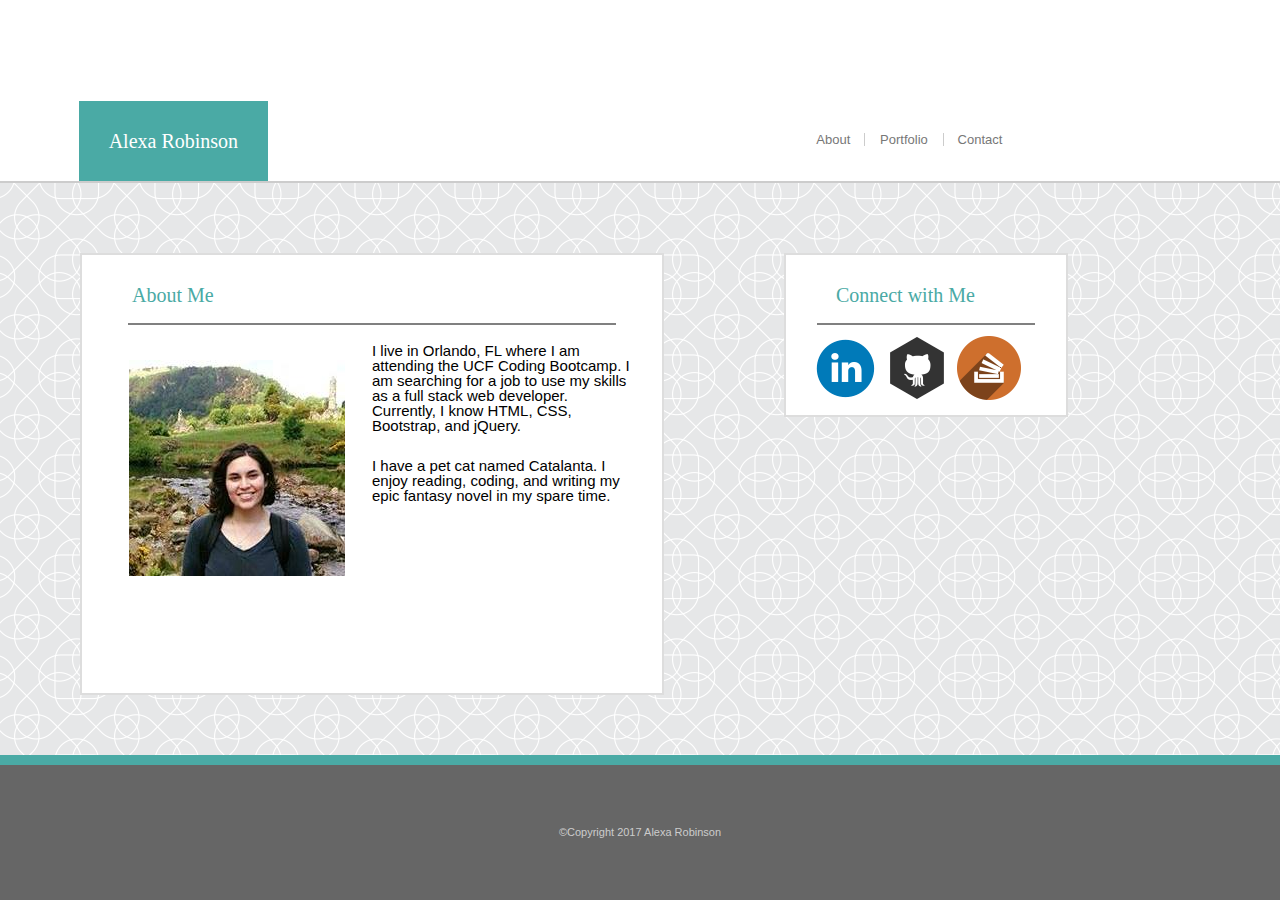
<file: index.html>
<!DOCTYPE html>
<html>
<head>

    <meta name="viewport" content="width=device-width, initial-scale=1">
    <title>Alexa Robinson Web Developer Profile</title>
    <!-- Reset stylesheet -->
    <link rel="stylesheet" type="text/css" href="assets/css/reset.css">
    <!-- CSS styling stylesheet -->
    <link rel="stylesheet" type="text/css" href="assets/css/style.css">
</head>
<body>
    <!-- Header portion including name and nav bar -->
    <header>
        <!-- Name located in the header -->
        <h1 class="logo">Alexa Robinson</h1>
        <!-- The navigation bar on the right of the header. -->
        <div class="normal-text menu-bar">
                <div class="nav-links"><a href="index.html">About</a></div>
                <div class="nav-links borders"><a href="portfolio.html">Portfolio</a></div>                
                <div class="nav-links"><a href="contact.html">Contact</a></div>
        </div>
    </header>
    <!-- A container called main-content that holds all of the in-common styles between the pages -->
    <div class="main-content">
        <section class="normal-text">
            <h1>About Me</h1>
            <!-- hr provides a line break. The noshade gets rid of the shadow under the line -->
            <hr noshade>
            <!-- Profile picture -->
            <img id="profile-pic" src="assets/images/mypic.jpg" alt="Alexa Robinson in Glendalough, Ireland" align= "left">
            <!-- Profile description -->
            <p>I live in Orlando, FL where I am attending the UCF Coding Bootcamp. I am searching for a job to use my skills as a full stack web developer. Currently, I know HTML, CSS, Bootstrap, and jQuery.</p>
            <p>I have a pet cat named Catalanta. I enjoy reading, coding, and writing my epic fantasy novel in my spare time.</p>
        </section>
        <!-- The connect with me section on the right side -->
        <aside>
            <h1>Connect with Me</h1>
            <hr noshade>
            <!-- Class containing all of the social media icons with links to their respective pages -->
            <div class="icon">
                <a href="https://www.linkedin.com/in/alexa-robinson"><img src="assets/images/linkedin.png" target="_blank" alt="linkedin icon and link"></a>
                <a href="https://github.com/bewitchedfencer"><img src="assets/images/github_icon.png" target="_blank" alt="github icon and link"></a>
                <a href="https://stackexchange.com/users/11463720/srobinson"><img src="assets/images/stackoverflow_icon.png" target="_blank" alt="stack overflow icon and link"></a>
            </div>
        </aside>
    </div>
    <!-- Footer with two classes. Footer-text holds stuff specific to footer. Normal-text is the font -->
    <footer>
        <div class="footer-text normal-text">
        &copy;Copyright 2017 Alexa Robinson
        </div>
    </footer>
</body>
</html>
</file>
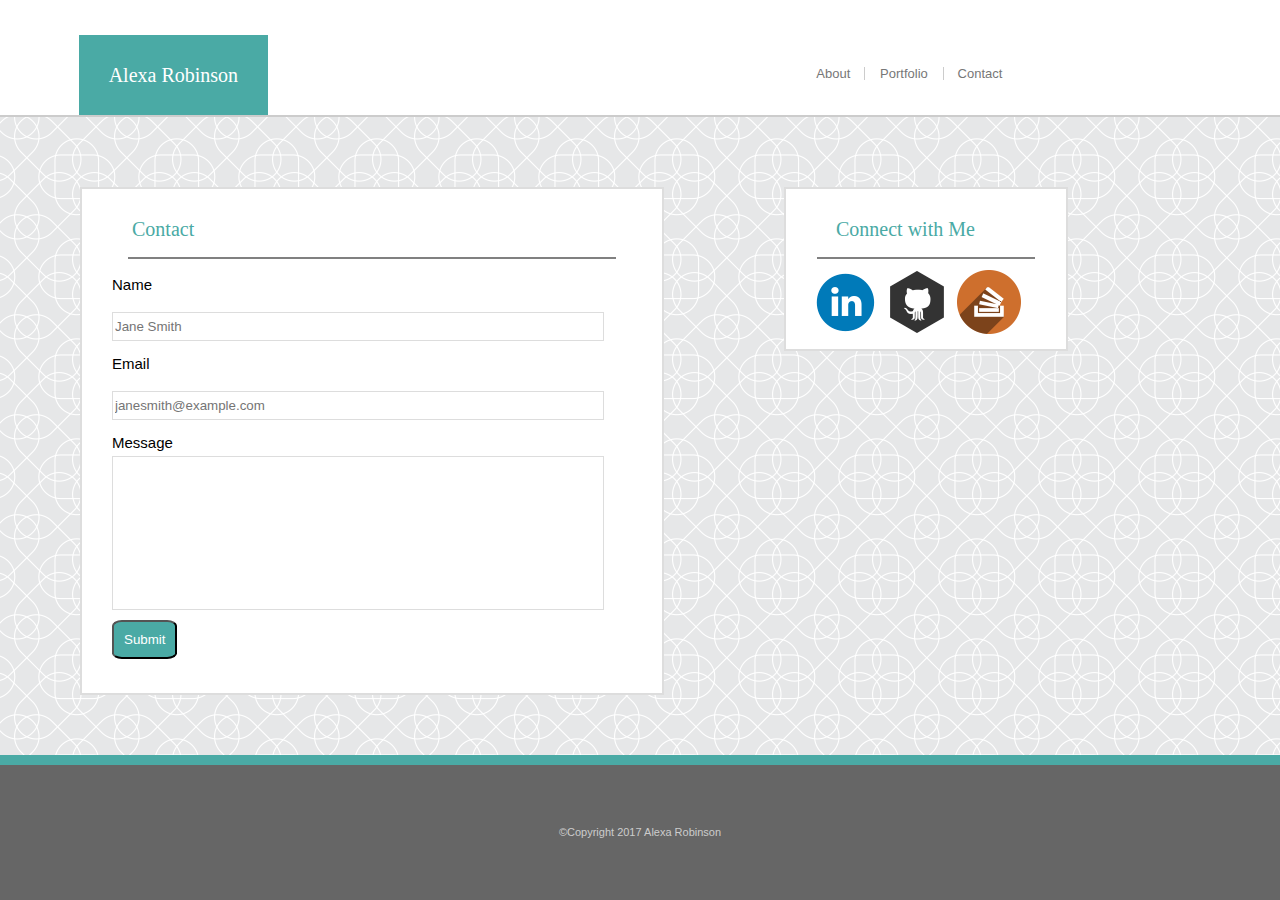
<file: contact.html>
<!DOCTYPE html>
<html>
<head>
    <title>Alexa Robinson Web Developer Profile</title>
    <!-- Link to CSS reset -->
    <link rel="stylesheet" type="text/css" href="assets/css/reset.css">
    <!-- link to styles from CSS -->
    <link rel="stylesheet" type="text/css" href="assets/css/style.css">
</head>
<body>
    <!-- Header with name on the left and navigation bar on the right. Uses flexbox. -->
    <header>
        <h1 class="logo">Alexa Robinson</h1>
        <div id="contact-navbar" class="normal-text menu-bar">
                <div class="nav-links"><a href="index.html">About</a></div>
                <div class="nav-links borders"><a href="portfolio.html">Portfolio</a></div>                
                <div class="nav-links"><a href="contact.html">Contact</a></div>
        </div>
    </header>
        </div>
    <!-- Container for primary content on each page -->
    <div class="main-content">
        <section id="contact-form">
            <!-- Contact submission form -->
            <h1>Contact</h1>
            <hr noshade>
            <form action="/submit-request-for-response">
                <!-- Name field in form -->
                <div>
                    <p class="normal-text">Name</p>
                    <br>
                    <input type="text" required placeholder="Jane Smith">
                </div>
                <!-- Email field in form -->
                <div>
                    <p class="normal-text">Email</p>
                    <br>
                    <input type="text" required placeholder="janesmith@example.com">
                </div>
                <!-- Message field in form -->
                <div>
                    <p class="normal-text">Message</p>
                    <br>
                    <input type="text" id="bigger-box">
                </div>
                <!-- Submit button -->
                <button class="normal-text" type="submit">Submit</button>
            </form>
        </section>
        <!-- Connect with me section on the right of main content. -->
        <aside id="contact-aside">
            <h1>Connect with Me</h1>
            <hr noshade>
            <!-- Class containing all of the social media icons with links to their respective pages -->
            <div class="icon">
                <a href="https://www.linkedin.com/in/alexa-robinson"><img src="assets/images/linkedin.png" target="_blank" alt="linkedin icon and link"></a>
                <a href="https://github.com/bewitchedfencer"><img src="assets/images/github_icon.png" target="_blank" alt="github icon and link"></a>
                <a href="https://stackexchange.com/users/11463720/srobinson"><img src="assets/images/stackoverflow_icon.png" target="_blank" alt="stack overflow icon and link"></a>
            </div>
        </aside>
    </div>
    <!-- Footer with copyright information. Same classes as index.html -->
    <footer>
        <div class="footer-text normal-text">
            &copy;Copyright 2017 Alexa Robinson
        </div>
        </footer>
</body>
</html>
</file>
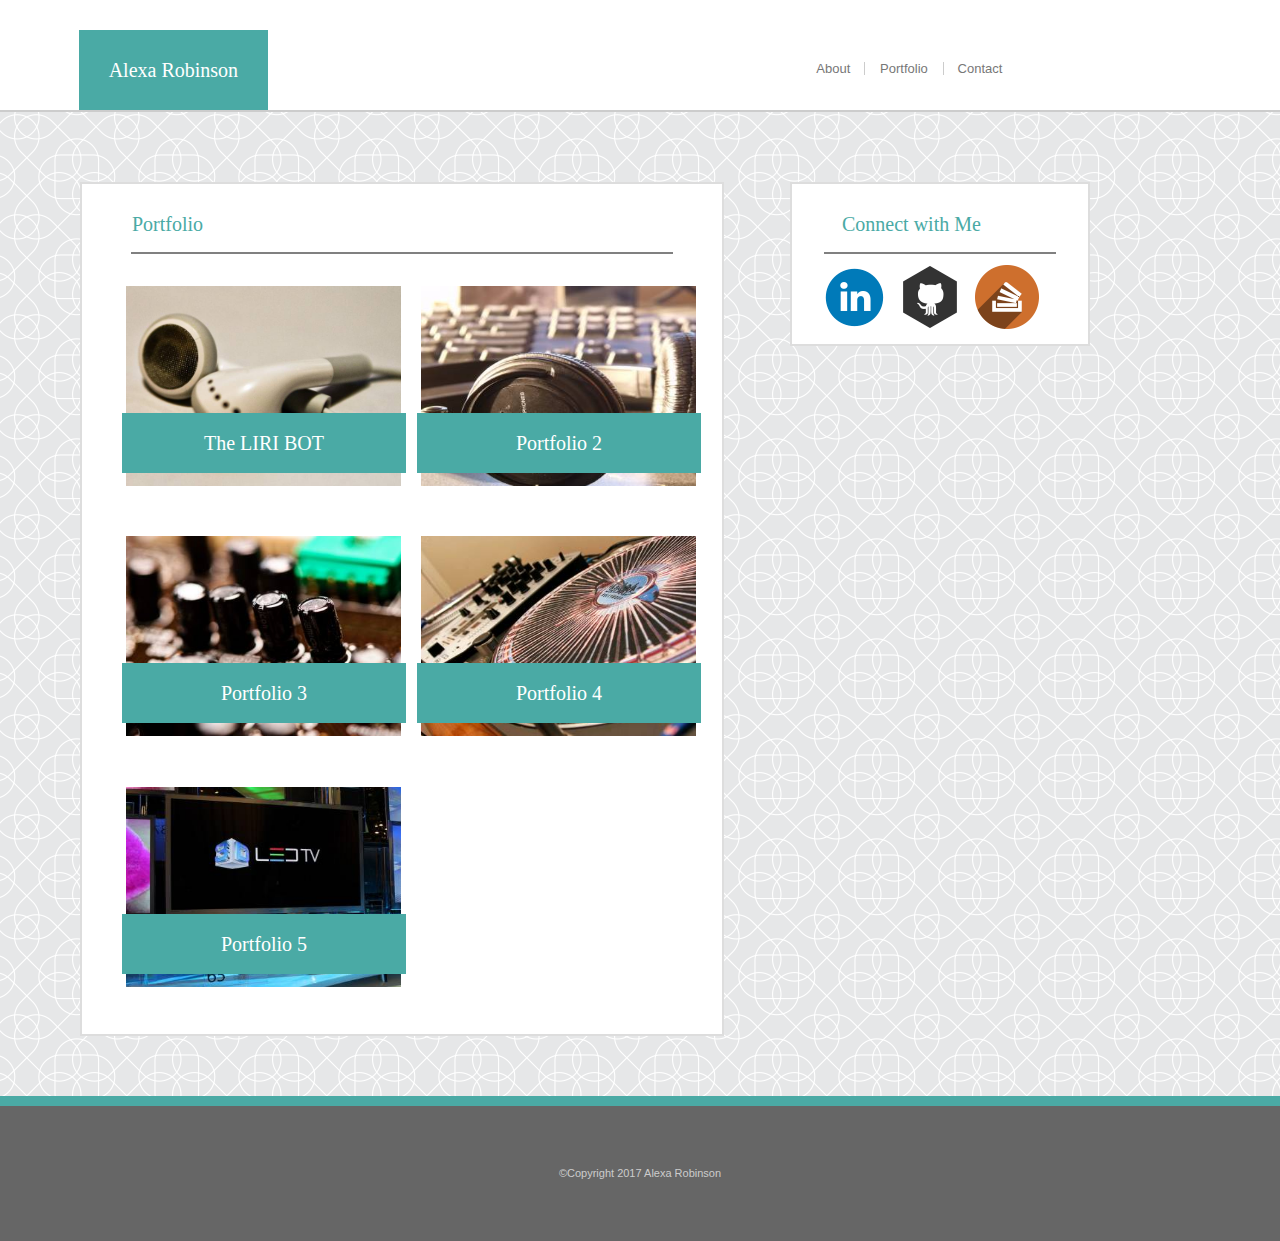
<file: portfolio.html>
<!DOCTYPE html>
<html>
<head>
    <title>Alexa Robinson Web Developer Profile</title>
    <link rel="stylesheet" type="text/css" href="assets/css/reset.css">
    <link rel="stylesheet" type="text/css" href="assets/css/style.css">
</head>
<body>
    <!-- Header including name and navigation bar using flexbox. -->
    <header>
        <h1 class="logo">Alexa Robinson</h1>
        <div class="normal-text menu-bar">
                <div class="nav-links"><a href="index.html">About</a></div>
                <div class="nav-links borders"><a href="portfolio.html">Portfolio</a></div>                
                <div class="nav-links"><a href="contact.html">Contact</a></div>
        </div>
    </header>
<div class="main-content">
    <!--section for the Portfolio pics and links-->
    <section class="portfolio">
        <h1>Portfolio</h1>
        <hr noshade>
        <div class="container1">
            <a href="https://github.com/bewitchedfencer/liri-node-app" target="_blank"><img class="portfolio-image" src="assets/images/portfolio_placeholder1.jpg" alt="LIRI BOT"></a>
            <a href="https://github.com/bewitchedfencer/liri-node-app" target="_blank"><h1 class="portfolio-text">The LIRI BOT</h1></a>
        </div>
        <div class="container1">
            <a href="#" target="_blank"><img class="portfolio-image" src="assets/images/portfolio_placeholder2.jpg" alt="placeholder for a future project"></a>
            <a href="#" target="_blank"><h1 class="portfolio-text">Portfolio 2</h1></a>
        </div>
        <div class="container1">
            <a href="#" target="_blank"><img class="portfolio-image" src="assets/images/portfolio_placeholder3.jpg" alt="placeholder for a future project"></a>
            <a href="#" target="_blank"><h1 class=" portfolio-text">Portfolio 3</h1></a>
        </div>
        <div class="container1">
            <a href="#" target="_blank"><img class="portfolio-image" src="assets/images/portfolio_placeholder4.jpg" alt="placeholder for a future project"></a>
            <a href="#" target="_blank"><h1 class="portfolio-text">Portfolio 4</h1></a>
        </div>
        <div class="container1">
            <a href="#" target="_blank"><img class="portfolio-image" src="assets/images/portfolio_placeholder5.jpg" alt="placeholder for a future project"></a>
            <a href="#" target="_blank"><h1 class="portfolio-text">Portfolio 5</h1></a>
        </div>
        </section>
        <!-- Connect with me section on the right side of the main content.  -->
        <aside id="portfolio-aside">
            <h1>Connect with Me</h1>
            <hr noshade>
            <!-- Class containing all of the social media icons with links to their respective pages -->
            <div class="icon">
                <a href="https://www.linkedin.com/in/alexa-robinson"><img src="assets/images/linkedin.png" target="_blank" alt="linkedin icon and link"></a>
                <a href="https://github.com/bewitchedfencer"><img src="assets/images/github_icon.png" target="_blank" alt="github icon and link"></a>
                <a href="https://stackexchange.com/users/11463720/srobinson"><img src="assets/images/stackoverflow_icon.png" target="_blank" alt="stack overflow icon and link"></a>
            </div>
        </aside>
    </div>
</div>
<!-- Footer with copyright information. Same two classes as index.html -->
<footer>
    <div class="footer-text normal-text">
        &copy;Copyright 2017 Alexa Robinson
    </div>
    </footer>
</body>
</html>
</file>
<file: assets/css/style.css>
/* Body gets image by going up one directory. Using flex box to create sticky header and footer */
body{
    background-image: url("../images/intersection.png");
    display: flex;
    flex-direction: column;
    height:100vh;
} 

/* Line break in the main content boxes */
hr{
    color:#ccc;
    width:90%;
}

/* Header uses flex box to keep name (.logo) and nav bar (.menu-bar) on separate ends of view screen. */

header{
    display: flex;
    justify-content: space-around;
    align-items: flex-end;
    /* Allows the header to grow and shrink as needed */
    flex: 1 0 auto;
    border-bottom: 2px solid #ccc;
    width:100%;
    /* keeps content below from bunching to close to the header */
    margin-bottom: 70px; 
    background-color:#fff;
    /* Keeps header spacing from the top of the view screen. */
    padding-top: 30px;
}

/* Name section at the top left of every web-page */
.logo{
    color:#fff;
    background-color:#4aaaa5;
    padding:30px;
    /* sets the name section on the bottom edge of the header. */
    align-self: flex-end;
    margin-left:-15%;
}

/* Navigation links container that uses flex box to create spacing between links. */
.menu-bar{
    margin-bottom: 35px;
    width: 200px;
    display:flex;
    justify-content: space-around;
}

/* Font sizing for the navigation bar. */
.nav-links{
    font-size:13px;
}

/* A class to create the lines between the nav-links using borders */

.borders{
    border-left:1px solid #ccc;
    border-right:1px solid #ccc;
    padding-left:15px;
    padding-right:15px;
}

/* Sets the color of the link and gets rid of the underline. */
a:link{
    color: #777777;
    text-decoration: none;
}

/* Sets the color of a visited link and gets rid of the underline. */
a:visited{
    color: #777777;
    text-decoration: none;
}

/* Hovering over a link will cause the background to be highlighted. */
a:hover{
    background-color: #E89F0C;
}

button:hover{
    background-color:#E89F0C;
    font-size:16px;
}

/* font and sizing for h1. The important flag is in case an h1 tag ends up in a div tag with a class with a different font. */
h1{
    color:#4aaaa5;
    font-family: 'Georgia', Times, Times New Roman, serif !important;
    padding: 10px;
    font-size: 20px;
    margin-left:20px;
}

/* The flex section allows for the sticky footer and header. The display flex sets the section and the aside to the left. */
.main-content{
    margin-left:80px;
    flex: 1 0 auto;
    display: flex;
    justify-content: flex-start;
}

/* The parameters for all of the sections, except the portfolio page, which has its own class. */
section{
    background-color: #fff;
    width:45%;
    margin-bottom: 5%;
    padding:20px;
    overflow:auto;
    border:2px solid #ddd;
}

img{
    margin: 5%;
}

p{
    margin-top:5px;
    padding: 10px;
    font-size: 15px;
}

/* Font for non-heading text */
.normal-text{
    
    font-family: 'Arial', 'Helvetica Neue', Helvetica, sans-serif;
    }

/* Class for the main content section on the portfolio page so the images are side by side */

.portfolio{
    display:flex;
    flex-flow: row wrap;
    width: 50%;
    margin-left:0;
}

/* The formatting for the input fields in the form on the contact page */

input{
    width: 90%;
    margin-left:10px;
    height:25px;
    margin-top:-20px;
    border:1px solid #ddd;
}

/* formatting for submit button on contact me page */

button{
    background-color:#4aaaa5;
    margin:10px;
    padding:10px;
    color:#fff;
    border-radius: 15%;
}

/* Formatting to make the message section of the form larger */

#bigger-box{
    height:150px;
}

/* formatting for the container for the connect to me social media section */
aside{
    background-color: #fff;
    width: 20%;
    margin-bottom: 5%;
    padding:20px;
    margin-left: 120px;
    height: 120px;
    border:2px solid #ddd;
}

/* class for the icon container. */
.icon{
    display:flex;
    justify-content:space-around;
    margin-right:10%;
}

/* Container for image and text section of portfolio links on portfolio page. */

.container1{
    position:relative;
    width:275px;
    margin: 10px;
}

/* The aside for the portfolio page so it is not so far to the right because the portfolio is bigger. */

#portfolio-aside{
    position: absolute;
    right:190px;
}

/* class for the portfolio image resizing */

.portfolio-image{
    width:275px;
    height:200px;
}

/* class for the portfolio text-boxes */

.portfolio-text{
    position:absolute;
    width:96%;
    height:40px;
    margin:10px;
    background-color: #4aaaa5;
    color:#fff;
    text-align: center;
    bottom: 20px;
    line-height:40px;
}

/* design for the footer */

footer{
    flex-shrink: 0;    
    display:flex;
    align-items:center;
    justify-content: center;
    background-color: #666;
    height:15%;
    color: #ccc;
    font-size: 11px;
    width:100%;
    border-top: 10px solid #4aaaa5;
}

/* changes to view screen with a max-width of 980px */
@media screen and (max-width:980px){
   .main-content{
       justify-content: space-around;
   }
   
    .logo{
        margin-left:0;
    }
    
    section{
        width:30%;
    }

    .portfolio{
        margin-left:0;
    }

    #portfolio-aside{
        position:relative;
        right:0;
    }

    aside{
        margin-left:0;
        height:150px;
        width:30%;
    }

  #profile-pic{
      width:90%;
  }

  #contact-form{
      width:50%;
      margin-left:0;
  }

  #contact-navbar{
    margin-left:10%;
  }
}

@media screen and (max-width:768px){
    
    .main-content{
        justify-content: center;
        flex-direction: column;
    }
    
     .logo{
         margin-left:0;
     }
     
     section{
         width:80%;
     }

     .container1{
         width:40%;
         margin:20px;
     }
 
     .portfolio-image{
         width:100%;
         height:100%;
     }

     .portfolio-text{
         bottom:1%;
         left:-5%;
     }

     .portfolio{
         margin-left:0;
         width:80%;
     }
 
     #portfolio-aside{
         position:relative;
         right:0;
     }
 
     aside{
         margin-left:0;
         height:150px;
         width:80%;
     }
 
   #profile-pic{
       width:30%;
   }

   .icon{
       justify-content: flex-start;
   }
 
   #contact-form{
       width:85%;
   }

   #contact-aside{
       width:85%;
   }

}

@media screen and (max-width:640px){
    
    header{
        position:static;
        flex-direction:column;
        padding-top:0;
    }

    .logo{
        margin-left:0;
        width:100%;
        text-align:center;
    }

    .menu-bar{
        width:100%;
        padding-top: 20px;
        margin-bottom:20px;
    }

    .borders{
        border:1px solid #fff;
    }

    .main-content{
        justify-content: flex-start;
        flex-direction: column;
    }
     
     section{
         width:100%;
         margin-left:-50px;
     }

     .container1{
         width:80%;
         margin:20px;
     }
 
     .portfolio-image{
         width:100%;
         height:100%;
     }

     .portfolio-text{
         bottom:1%;
         left:0;
         width:100%;
     }

     .portfolio{
         margin-left:-10%;
         width:100%;
         padding-bottom:50px;
     }
 
     #portfolio-aside{
         position:relative;
         right:0;
     }
 
     aside{
         margin-left:-50px;
         height:150px;
         width:100%;
     }
 
   #profile-pic{
       width:90%;
   }

   .icon{
       justify-content: flex-start;
   }
 
   #contact-form{
       width:100%;
   }

   #contact-aside{
       width:100%;
   }

}
</file>
